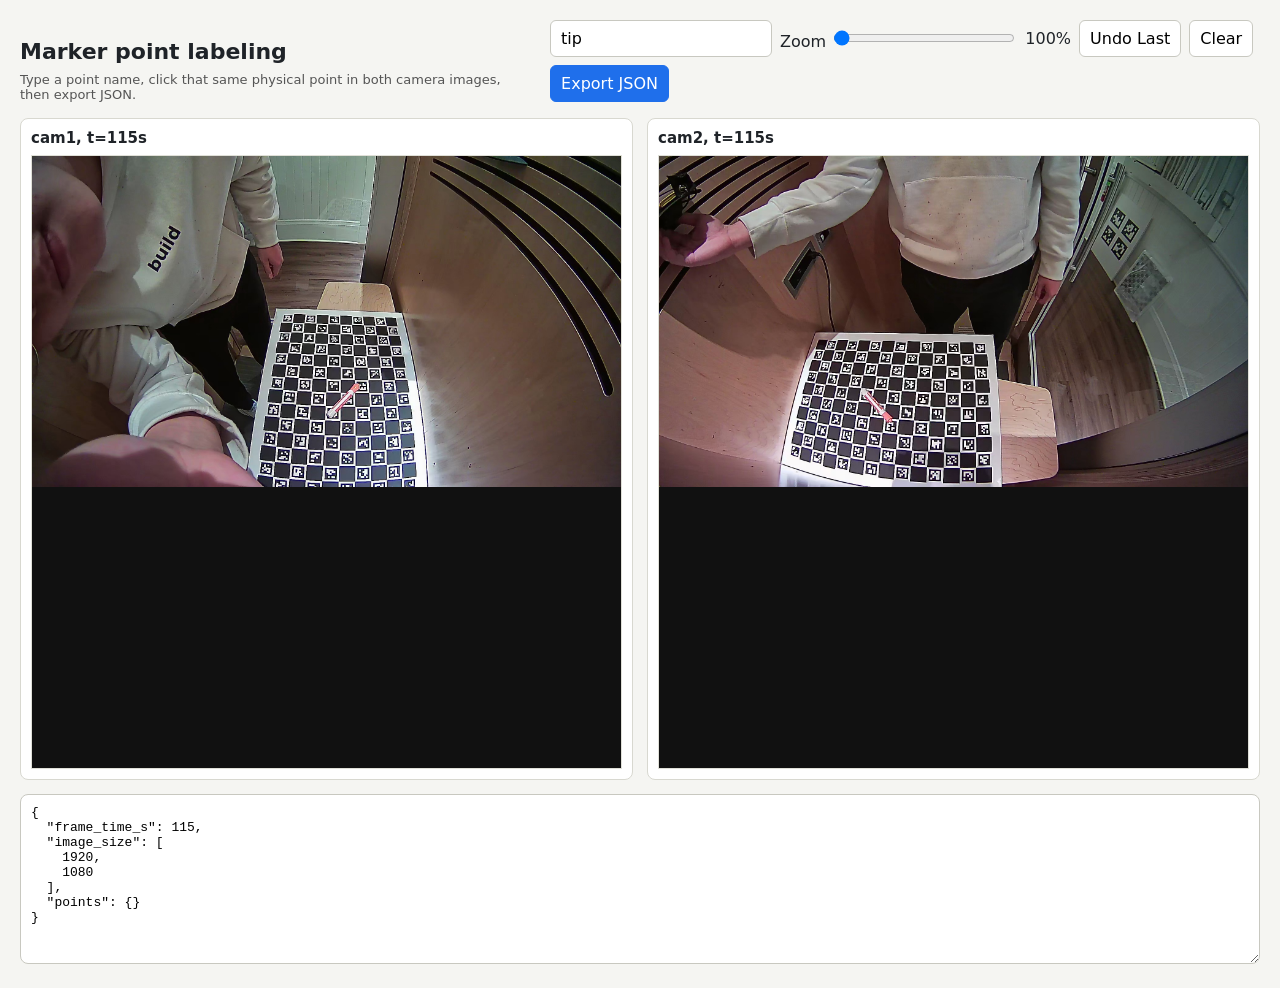
<file: get_GT_handpose/ego_exo_visualizations/marker_labeling/label_points.html>
<!doctype html>
<html lang="en">
<head>
  <meta charset="utf-8">
  <meta name="viewport" content="width=device-width, initial-scale=1">
  <title>Marker Point Labeling</title>
  <style>
    :root {
      color-scheme: light;
      font-family: ui-sans-serif, system-ui, -apple-system, BlinkMacSystemFont, "Segoe UI", sans-serif;
      background: #f5f5f2;
      color: #1f2328;
    }
    body {
      margin: 0;
      padding: 20px;
    }
    header {
      display: flex;
      align-items: end;
      justify-content: space-between;
      gap: 16px;
      margin-bottom: 16px;
    }
    h1 {
      margin: 0;
      font-size: 22px;
      letter-spacing: 0;
    }
    .controls {
      display: flex;
      flex-wrap: wrap;
      align-items: center;
      gap: 8px;
    }
    input, button {
      font: inherit;
      border: 1px solid #c8c8c0;
      background: white;
      border-radius: 6px;
      padding: 8px 10px;
    }
    input[type="range"] {
      width: 180px;
      padding: 0;
    }
    button {
      cursor: pointer;
    }
    button.primary {
      background: #1f6feb;
      color: white;
      border-color: #1f6feb;
    }
    .grid {
      display: grid;
      grid-template-columns: 1fr 1fr;
      gap: 14px;
    }
    .panel {
      background: white;
      border: 1px solid #d8d8d0;
      border-radius: 8px;
      padding: 10px;
      min-width: 0;
    }
    .panel h2 {
      font-size: 15px;
      margin: 0 0 8px;
    }
    .stage {
      position: relative;
      overflow: auto;
      border: 1px solid #e0e0d8;
      background: #111;
      height: 68vh;
    }
    .stage img {
      display: block;
      width: calc(100% * var(--zoom, 1));
      max-width: none;
      height: auto;
      user-select: none;
      -webkit-user-drag: none;
    }
    .point {
      position: absolute;
      width: 7px;
      height: 7px;
      border: 2px solid #fff;
      border-radius: 50%;
      background: #ff2b2b;
      transform: translate(-50%, -50%);
      box-shadow: 0 0 0 2px #111, 0 1px 8px rgba(0,0,0,.45);
      pointer-events: none;
    }
    .point span {
      position: absolute;
      left: 16px;
      top: -14px;
      background: rgba(0,0,0,.78);
      color: white;
      padding: 2px 6px;
      border-radius: 4px;
      font-size: 12px;
      white-space: nowrap;
    }
    textarea {
      width: 100%;
      box-sizing: border-box;
      min-height: 170px;
      margin-top: 14px;
      padding: 10px;
      border: 1px solid #c8c8c0;
      border-radius: 8px;
      font-family: ui-monospace, SFMono-Regular, Menlo, Consolas, monospace;
      font-size: 13px;
    }
    .hint {
      font-size: 13px;
      color: #555;
      margin-top: 8px;
    }
    @media (max-width: 900px) {
      .grid {
        grid-template-columns: 1fr;
      }
    }
  </style>
</head>
<body>
  <header>
    <div>
      <h1>Marker point labeling</h1>
      <div class="hint">Type a point name, click that same physical point in both camera images, then export JSON.</div>
    </div>
    <div class="controls">
      <input id="pointName" value="tip" aria-label="Point name">
      <label>Zoom <input id="zoom" type="range" min="1" max="6" step="0.25" value="1"></label>
      <span id="zoomValue">100%</span>
      <button id="undo">Undo Last</button>
      <button id="clear">Clear</button>
      <button class="primary" id="export">Export JSON</button>
    </div>
  </header>

  <main class="grid">
    <section class="panel">
      <h2>cam1, t=115s</h2>
      <div class="stage" data-cam="cam1">
        <img src="cam1_t115_clean.jpg" width="1920" height="1080" alt="cam1 frame">
      </div>
    </section>
    <section class="panel">
      <h2>cam2, t=115s</h2>
      <div class="stage" data-cam="cam2">
        <img src="cam2_t115_clean.jpg" width="1920" height="1080" alt="cam2 frame">
      </div>
    </section>
  </main>

  <textarea id="output" spellcheck="false" aria-label="Exported JSON"></textarea>

  <script>
    const labels = [];
    const stages = [...document.querySelectorAll(".stage")];
    const pointName = document.querySelector("#pointName");
    const output = document.querySelector("#output");
    const zoom = document.querySelector("#zoom");
    const zoomValue = document.querySelector("#zoomValue");

    function imageCoords(event, stage) {
      const img = stage.querySelector("img");
      const rect = img.getBoundingClientRect();
      const x = (event.clientX - rect.left) * (img.naturalWidth / rect.width);
      const y = (event.clientY - rect.top) * (img.naturalHeight / rect.height);
      return [Number(x.toFixed(2)), Number(y.toFixed(2))];
    }

    function render() {
      document.querySelectorAll(".point").forEach(el => el.remove());
      for (const label of labels) {
        const stage = document.querySelector(`.stage[data-cam="${label.cam}"]`);
        const img = stage.querySelector("img");
        const rect = img.getBoundingClientRect();
        const px = label.xy[0] / img.naturalWidth * rect.width;
        const py = label.xy[1] / img.naturalHeight * rect.height;
        const el = document.createElement("div");
        el.className = "point";
        el.style.left = `${px}px`;
        el.style.top = `${py}px`;
        el.innerHTML = `<span>${label.name}</span>`;
        stage.appendChild(el);
      }
      output.value = JSON.stringify(toExport(), null, 2);
    }

    function toExport() {
      const grouped = {};
      for (const label of labels) {
        grouped[label.name] ??= {};
        grouped[label.name][label.cam] = label.xy;
      }
      return {
        frame_time_s: 115,
        image_size: [1920, 1080],
        points: grouped
      };
    }

    stages.forEach(stage => {
      stage.addEventListener("click", event => {
        const name = pointName.value.trim();
        if (!name) return;
        labels.push({
          name,
          cam: stage.dataset.cam,
          xy: imageCoords(event, stage)
        });
        render();
      });
    });

    document.querySelector("#undo").addEventListener("click", () => {
      labels.pop();
      render();
    });

    document.querySelector("#clear").addEventListener("click", () => {
      labels.length = 0;
      render();
    });

    document.querySelector("#export").addEventListener("click", async () => {
      render();
      output.select();
      try {
        await navigator.clipboard.writeText(output.value);
      } catch (_) {
        document.execCommand("copy");
      }
    });

    zoom.addEventListener("input", () => {
      const value = Number(zoom.value);
      document.documentElement.style.setProperty("--zoom", String(value));
      zoomValue.textContent = `${Math.round(value * 100)}%`;
      render();
    });

    window.addEventListener("resize", render);
    document.documentElement.style.setProperty("--zoom", "1");
    render();
  </script>
</body>
</html>
</file>
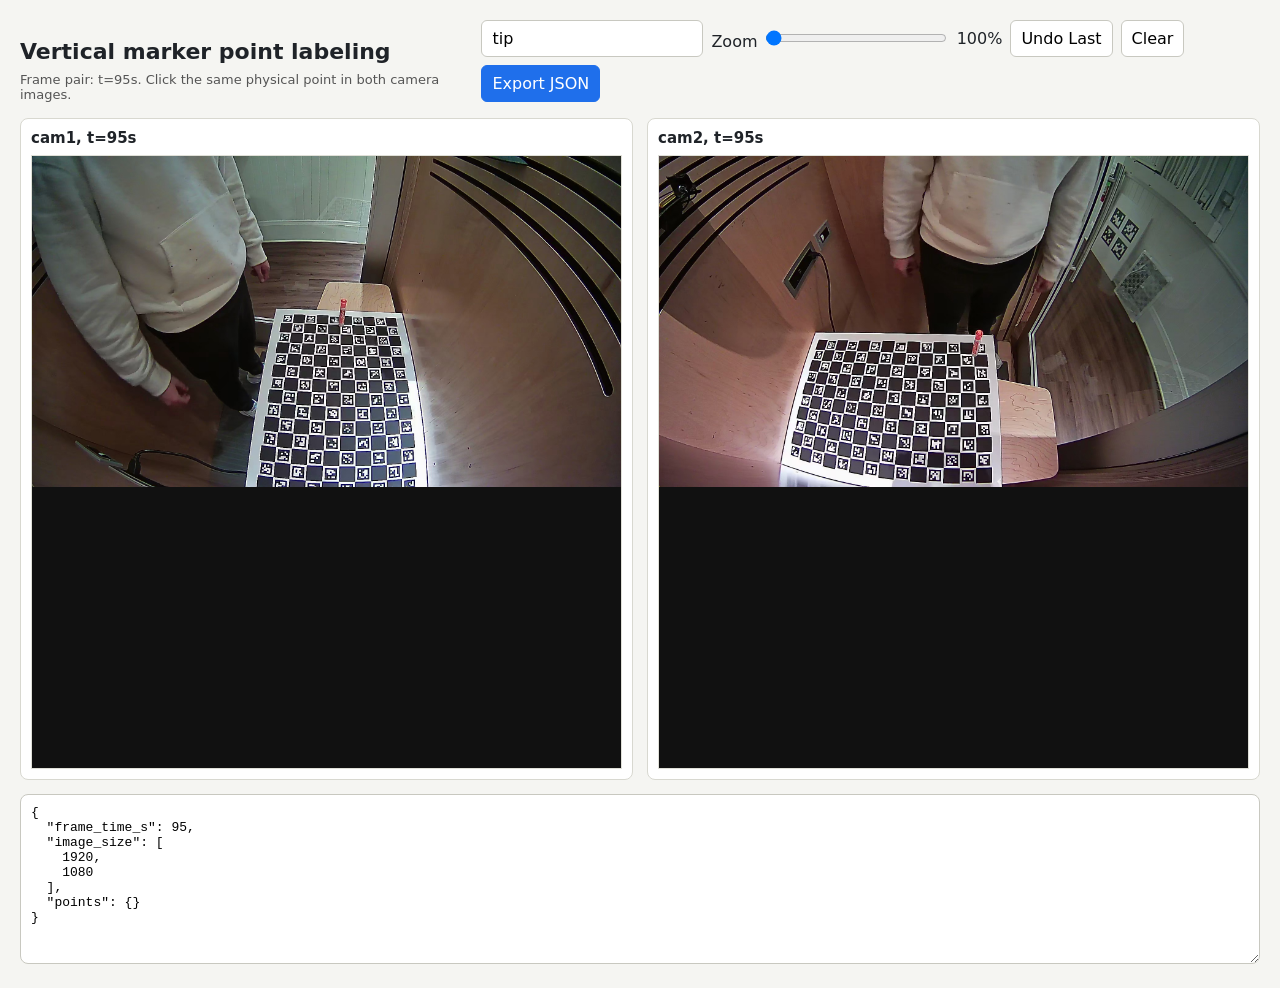
<file: get_GT_handpose/ego_exo_visualizations/vertical_marker_labeling/label_vertical_points.html>
<!doctype html>
<html lang="en">
<head>
  <meta charset="utf-8">
  <meta name="viewport" content="width=device-width, initial-scale=1">
  <title>Vertical Marker Labeling</title>
  <style>
    :root {
      color-scheme: light;
      font-family: ui-sans-serif, system-ui, -apple-system, BlinkMacSystemFont, "Segoe UI", sans-serif;
      background: #f5f5f2;
      color: #1f2328;
      --zoom: 1;
    }
    body { margin: 0; padding: 20px; }
    header {
      display: flex;
      align-items: end;
      justify-content: space-between;
      gap: 16px;
      margin-bottom: 16px;
    }
    h1 { margin: 0; font-size: 22px; letter-spacing: 0; }
    .controls {
      display: flex;
      flex-wrap: wrap;
      align-items: center;
      gap: 8px;
    }
    input, button {
      font: inherit;
      border: 1px solid #c8c8c0;
      background: white;
      border-radius: 6px;
      padding: 8px 10px;
    }
    input[type="range"] { width: 180px; padding: 0; }
    button { cursor: pointer; }
    button.primary { background: #1f6feb; color: white; border-color: #1f6feb; }
    .grid {
      display: grid;
      grid-template-columns: 1fr 1fr;
      gap: 14px;
    }
    .panel {
      background: white;
      border: 1px solid #d8d8d0;
      border-radius: 8px;
      padding: 10px;
      min-width: 0;
    }
    .panel h2 { font-size: 15px; margin: 0 0 8px; }
    .stage {
      position: relative;
      overflow: auto;
      border: 1px solid #e0e0d8;
      background: #111;
      height: 68vh;
    }
    .stage img {
      display: block;
      width: calc(100% * var(--zoom));
      max-width: none;
      height: auto;
      user-select: none;
      -webkit-user-drag: none;
    }
    .point {
      position: absolute;
      width: 7px;
      height: 7px;
      border: 2px solid #fff;
      border-radius: 50%;
      background: #ff2b2b;
      transform: translate(-50%, -50%);
      box-shadow: 0 0 0 2px #111, 0 1px 8px rgba(0,0,0,.45);
      pointer-events: none;
    }
    .point span {
      position: absolute;
      left: 16px;
      top: -14px;
      background: rgba(0,0,0,.78);
      color: white;
      padding: 2px 6px;
      border-radius: 4px;
      font-size: 12px;
      white-space: nowrap;
    }
    textarea {
      width: 100%;
      box-sizing: border-box;
      min-height: 170px;
      margin-top: 14px;
      padding: 10px;
      border: 1px solid #c8c8c0;
      border-radius: 8px;
      font-family: ui-monospace, SFMono-Regular, Menlo, Consolas, monospace;
      font-size: 13px;
    }
    .hint { font-size: 13px; color: #555; margin-top: 8px; }
    @media (max-width: 900px) { .grid { grid-template-columns: 1fr; } }
  </style>
</head>
<body>
  <header>
    <div>
      <h1>Vertical marker point labeling</h1>
      <div class="hint">Frame pair: t=95s. Click the same physical point in both camera images.</div>
    </div>
    <div class="controls">
      <input id="pointName" value="tip" aria-label="Point name">
      <label>Zoom <input id="zoom" type="range" min="1" max="8" step="0.25" value="1"></label>
      <span id="zoomValue">100%</span>
      <button id="undo">Undo Last</button>
      <button id="clear">Clear</button>
      <button class="primary" id="export">Export JSON</button>
    </div>
  </header>

  <main class="grid">
    <section class="panel">
      <h2>cam1, t=95s</h2>
      <div class="stage" data-cam="cam1">
        <img src="cam1_t95_clean.jpg" width="1920" height="1080" alt="cam1 frame">
      </div>
    </section>
    <section class="panel">
      <h2>cam2, t=95s</h2>
      <div class="stage" data-cam="cam2">
        <img src="cam2_t95_clean.jpg" width="1920" height="1080" alt="cam2 frame">
      </div>
    </section>
  </main>

  <textarea id="output" spellcheck="false" aria-label="Exported JSON"></textarea>

  <script>
    const labels = [];
    const stages = [...document.querySelectorAll(".stage")];
    const pointName = document.querySelector("#pointName");
    const output = document.querySelector("#output");
    const zoom = document.querySelector("#zoom");
    const zoomValue = document.querySelector("#zoomValue");

    function imageCoords(event, stage) {
      const img = stage.querySelector("img");
      const rect = img.getBoundingClientRect();
      const x = (event.clientX - rect.left) * (img.naturalWidth / rect.width);
      const y = (event.clientY - rect.top) * (img.naturalHeight / rect.height);
      return [Number(x.toFixed(2)), Number(y.toFixed(2))];
    }

    function toExport() {
      const grouped = {};
      for (const label of labels) {
        grouped[label.name] ??= {};
        grouped[label.name][label.cam] = label.xy;
      }
      return { frame_time_s: 95, image_size: [1920, 1080], points: grouped };
    }

    function render() {
      document.querySelectorAll(".point").forEach(el => el.remove());
      for (const label of labels) {
        const stage = document.querySelector(`.stage[data-cam="${label.cam}"]`);
        const img = stage.querySelector("img");
        const rect = img.getBoundingClientRect();
        const px = label.xy[0] / img.naturalWidth * rect.width;
        const py = label.xy[1] / img.naturalHeight * rect.height;
        const el = document.createElement("div");
        el.className = "point";
        el.style.left = `${px}px`;
        el.style.top = `${py}px`;
        el.innerHTML = `<span>${label.name}</span>`;
        stage.appendChild(el);
      }
      output.value = JSON.stringify(toExport(), null, 2);
    }

    stages.forEach(stage => {
      stage.addEventListener("click", event => {
        const name = pointName.value.trim();
        if (!name) return;
        labels.push({ name, cam: stage.dataset.cam, xy: imageCoords(event, stage) });
        render();
      });
    });

    document.querySelector("#undo").addEventListener("click", () => {
      labels.pop();
      render();
    });
    document.querySelector("#clear").addEventListener("click", () => {
      labels.length = 0;
      render();
    });
    document.querySelector("#export").addEventListener("click", async () => {
      render();
      output.select();
      try { await navigator.clipboard.writeText(output.value); }
      catch (_) { document.execCommand("copy"); }
    });
    zoom.addEventListener("input", () => {
      const value = Number(zoom.value);
      document.documentElement.style.setProperty("--zoom", String(value));
      zoomValue.textContent = `${Math.round(value * 100)}%`;
      render();
    });
    window.addEventListener("resize", render);
    render();
  </script>
</body>
</html>
</file>
